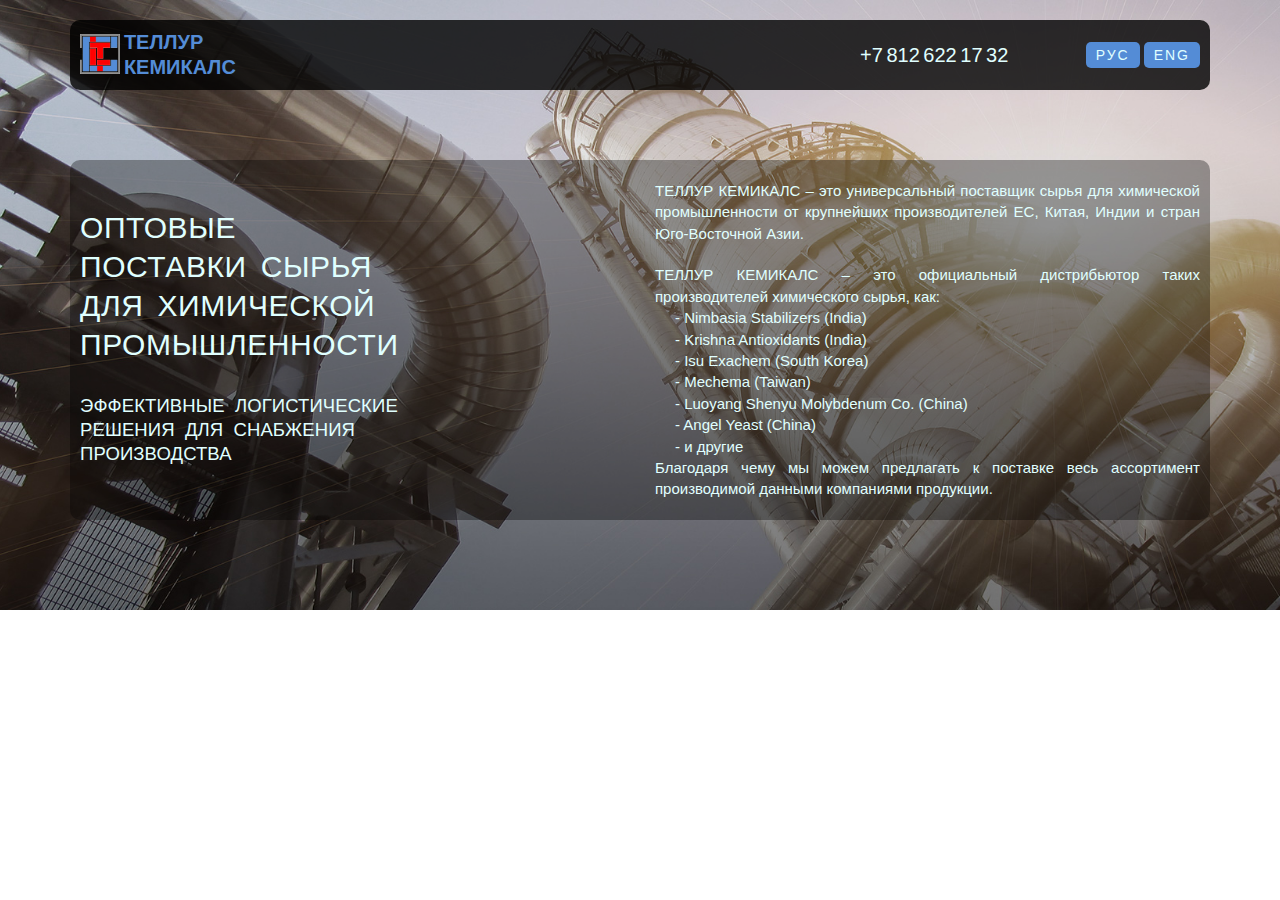
<file: aventel/index.html>
<!DOCTYPE html>
<html lang="ru">
<head>
  <meta charset="utf-8">
  <meta http-equiv="X-UA-Compatible" content="IE=edge">
  <meta name="viewport" content="width=device-width, initial-scale=1">
  <!-- The above 3 meta tags *must* come first in the head; any other head content must come *after* these tags -->
  <meta name="description" content="ТЕЛЛУР КЕМИКАЛС - официальный сайт">
  <meta name="author" content="Крупенников Денис">
  <link rel="icon" href="/favicon.ico">

  <title>ТЕЛЛУР КЕМИКАЛС - официальный сайт</title>
  <link href="css/bootstrap.css" rel="stylesheet">
  <link href="css/style.css" rel="stylesheet">
  <!-- HTML5 shim and Respond.js for IE8 support of HTML5 elements and media queries -->
  <!--[if lt IE 9]>
    <script src="https://oss.maxcdn.com/html5shiv/3.7.2/html5shiv.min.js"></script>
    <script src="https://oss.maxcdn.com/respond/1.4.2/respond.min.js"></script>
  <![endif]-->
</head>

<body>

  <main class="main">
    <div class="container">
      <div class="header">

        <div class="row">

          <div class="col-xs-6 col-sm-4 col-md-3 col-lg-3">
            <div class="header-logo">
              <img src="img/logo.png" alt="">
              <p><strnog>Теллур<br>Кемикалс</strnog></p>
            </div>
          </div>

          <div class="col-xs-6 col-sm-4 col-sm-offset-1 col-md-3 col-md-offset-4 col-lg-2 col-lg-offset-5">
            <div class="pnone">
              <a class="phone-link" href="#">+7 812 622 17 32</a>
            </div>
          </div>

          <div class="col-xs-12 col-sm-3 col-md-2 col-lg-2">
            <div class="wrap">
              <div class="wrap-block">
                <button class="button header-btn">рус</button>
                <button class="button header-btn">eng</button>
              </div>
            </div>
          </div>

        </div>
      </div>

    <div class="main-content">

        <div class="row">

          <div class="col-xs-12 col-sm-6 col-md-5 col-lg-4">
            <div class="main-title">
              <h1>Оптовые <br>поставки сырья <br>для химической <br>промышленности</h1>
              <p>Эффективные логистические <br>решения для снабжения <br>производства</p>
            </div>
          </div>

          <div class="col-xs-0 col-sm-6 col-md-7 col-lg-6 col-lg-offset-2">
            <div class="main-desc">
              <p class="main-desc-p">ТЕЛЛУР КЕМИКАЛС – это универсальный поставщик сырья для химической промышленности от крупнейших производителей ЕС, Китая, Индии и стран Юго-Восточной Азии.</p>
              <p class="main-desc-p">ТЕЛЛУР КЕМИКАЛС – это официальный дистрибьютор таких производителей химического сырья, как: <br>
              <p class="main-desc-s">- Nimbasia Stabilizers (India) <br>- Krishna Antioxidants (India) <br>- Isu Exachem (South Korea) <br>- Mechema (Taiwan) <br>- Luoyang Shenyu Molybdenum Co. (China) <br>- Angel Yeast (China) <br>- и другие</p>
              <p class="main-desc-p">Благодаря чему мы можем предлагать к поставке весь ассортимент производимой данными компаниями продукции.</p>
            </div>
          </div>

        </div>

      </div>
    </div>

  </main>



  <script src="https://ajax.googleapis.com/ajax/libs/jquery/1.11.3/jquery.min.js"></script>
</body>
</html>
</file>
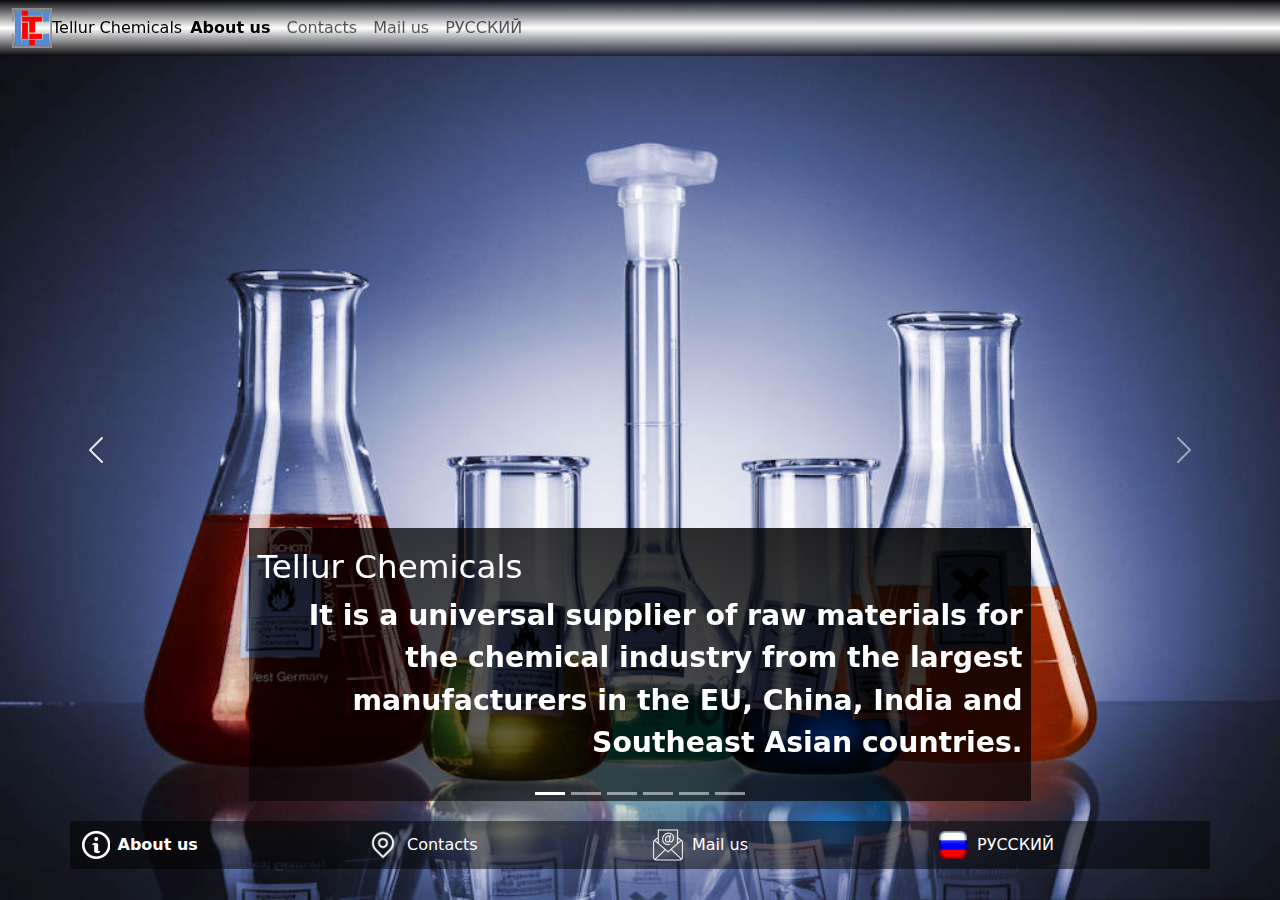
<file: TellurChemicals/en/index.html>
<!DOCTYPE html>
<html lang="en">

<head>
  <meta charset="UTF-8">
  <meta name="viewport" content="width=device-width, initial-scale=1.0">
  <link rel="shortcut icon" href="../icons/logo.ico" type="image/x-icon">
  <link rel="stylesheet" href="../bootstrap/css/bootstrap.min.css">
  <link rel="stylesheet" href="../css/nav.css">
  <link rel="stylesheet" href="../css/section.css">
  <link rel="stylesheet" href="../css/footer.css">
  <title>Tellur Chemicals</title>
</head>

<body>
  <header>

    <div class="nav-top">
      <nav class="navbar navbar-expand-lg">
        <div class="container-fluid">
          <div class="logo-text">
            <a class="navbar-brand" href="../en/index.html"><img src="../icons/logo.png" alt="">Tellur Chemicals</a>
          </div>
          <button class="navbar-toggler" type="button" data-bs-toggle="collapse" data-bs-target="#navbarNav"
            aria-controls="navbarNav" aria-expanded="false" aria-label="Переключатель навигации">
            <span class="navbar-toggler-icon"></span>
          </button>
          <div class="collapse navbar-collapse" id="navbarNav">
            <ul class="navbar-nav">
              <li class="nav-item">
                <a class="nav-link active" aria-current="page" href="../en/index.html">About us</a>
              </li>
              <li class="nav-item">
                <a class="nav-link" href="../en/contacts.html">Contacts</a>
              </li>
              <li class="nav-item">
                <a class="nav-link" href="../en/writeus.html">Mail us</a>
              </li>
              <li class="nav-item">
                <a class="nav-link" href="../ru/index.html">РУССКИЙ</a>
              </li>
            </ul>
          </div>
        </div>
      </nav>
    </div>

  </header>

  <section>

    <div class="container">
      <div class="row">
        <div class="col-12">
          <div id="carouselExampleCaptions" class="carousel slide w-100" data-bs-ride="carousel">
            <div class="carousel-indicators">
              <button type="button" data-bs-target="#carouselExampleCaptions" data-bs-slide-to="0" class="active"
                aria-current="true" aria-label="Slide 1"></button>
              <button type="button" data-bs-target="#carouselExampleCaptions" data-bs-slide-to="1"
                aria-label="Slide 2"></button>
              <button type="button" data-bs-target="#carouselExampleCaptions" data-bs-slide-to="2"
                aria-label="Slide 3"></button>
              <button type="button" data-bs-target="#carouselExampleCaptions" data-bs-slide-to="3"
                aria-label="Slide 4"></button>
              <button type="button" data-bs-target="#carouselExampleCaptions" data-bs-slide-to="4"
                aria-label="Slide 5"></button>
              <button type="button" data-bs-target="#carouselExampleCaptions" data-bs-slide-to="5"
                aria-label="Slide 6"></button>
            </div>
            <div class="carousel-inner">
              <div class="carousel-item active">
                <div class="carousel-caption d-md-block">
                  <h1>Tellur Chemicals</h1>
                  <p>It is a universal supplier of raw materials for the chemical industry from the largest manufacturers in the EU, China, India and Southeast Asian countries.</p>
                </div>
              </div>
              <div class="carousel-item">
                <div class="carousel-caption d-md-block">
                  <h1>Tellur Chemicals</h1>
                  <p>it is the official distributor of such manufacturers of chemical raw materials as: Nimbasia Stabilizers (India), Krishna Antioxidants (India), Isu Exachem (South Korea), Mechema (Taiwan), Luoyang Shenyu Molybdenum Co. (China), Angel Yeast (China), thanks to which we can offer for delivery the entire range of manufactured products product companies.</p>
                </div>
              </div>
              <div class="carousel-item">
                <div class="carousel-caption d-md-block">
                  <h1>Tellur Chemicals</h1>
                  <p>it is a young dynamically developing company that has established itself in the market as a reliable and stable supplier. We are constantly increasing sales volumes, expanding the range of products offered and the geography of deliveries.</p>
                </div>
              </div>
              <div class="carousel-item">
                <div class="carousel-caption d-md-block">
                  <h1>Tellur Chemicals</h1>
                  <p>this is a professional international team whose vast experience allows us to always be confident in the quality of the products we offer to our regular and potential customers.</p>
                </div>
              </div>
              <div class="carousel-item">
                <div class="carousel-caption d-md-block">
                  <h1>Tellur Chemicals</h1>
                  <p>this is a focus on long-term and mutually beneficial cooperation with all our partners, so we offer only the best prices and the most effective delivery solutions, and the availability of warehouses with a stock of the most popular products guarantees our customers the fastest delivery.</p>
                </div>
              </div>
            </div>
            <div class="carousel-item">
              <div class="carousel-caption d-md-block">
                <h1>Tellur Chemicals</h1>
                <br>
                <br>
                <p>We will be glad to see you among our partners!</p>
                <h2>+78126221732</h2>
              </div>
            </div>
          </div>
        </div>
      </div>
    </div>
    <button class="carousel-control-prev" type="button" data-bs-target="#carouselExampleCaptions" data-bs-slide="prev">
      <span class="carousel-control-prev-icon" aria-hidden="true"></span>
      <span class="visually-hidden">Предыдущий</span>
    </button>
    <button class="carousel-control-next" type="button" data-bs-target="#carouselExampleCaptions" data-bs-slide="next">
      <span class="carousel-control-next-icon" aria-hidden="true"></span>
      <span class="visually-hidden">Следующий</span>
    </button>
    </div>

  </section>

  <footer>
    <div class="container">
      <div class="row footer align-items-center">

        <div class="elem col-lg-3 col-md-6 col-sm-12">

          <span class="footer-active"><a href="../en/index.html"><img src="../icons/info.png" alt="">About us</a></span>
        </div>

        <div class="elem col-lg-3 col-md-6 col-sm-12">
          <span><a href="../en/contacts.html"><img src="../icons/contacts.png"
                alt="">Contacts</a></span>
        </div>

        <div class="elem col-lg-3 col-md-6 col-sm-12">
          <span><a href="../en/writeus.html"><img src="../icons/mail.png" alt="">Mail us</a></span>
        </div>

        <div class="elem col-lg-3 col-md-6 col-sm-12">
          <span><a href="../ru/index.html"><img src="../icons/russian.png" alt="">РУССКИЙ</a></span>
        </div>
      </div>
    </div>
  </footer>

  <script src="../bootstrap/js/bootstrap.bundle.min.js"></script>
</body>

</html>
</file>
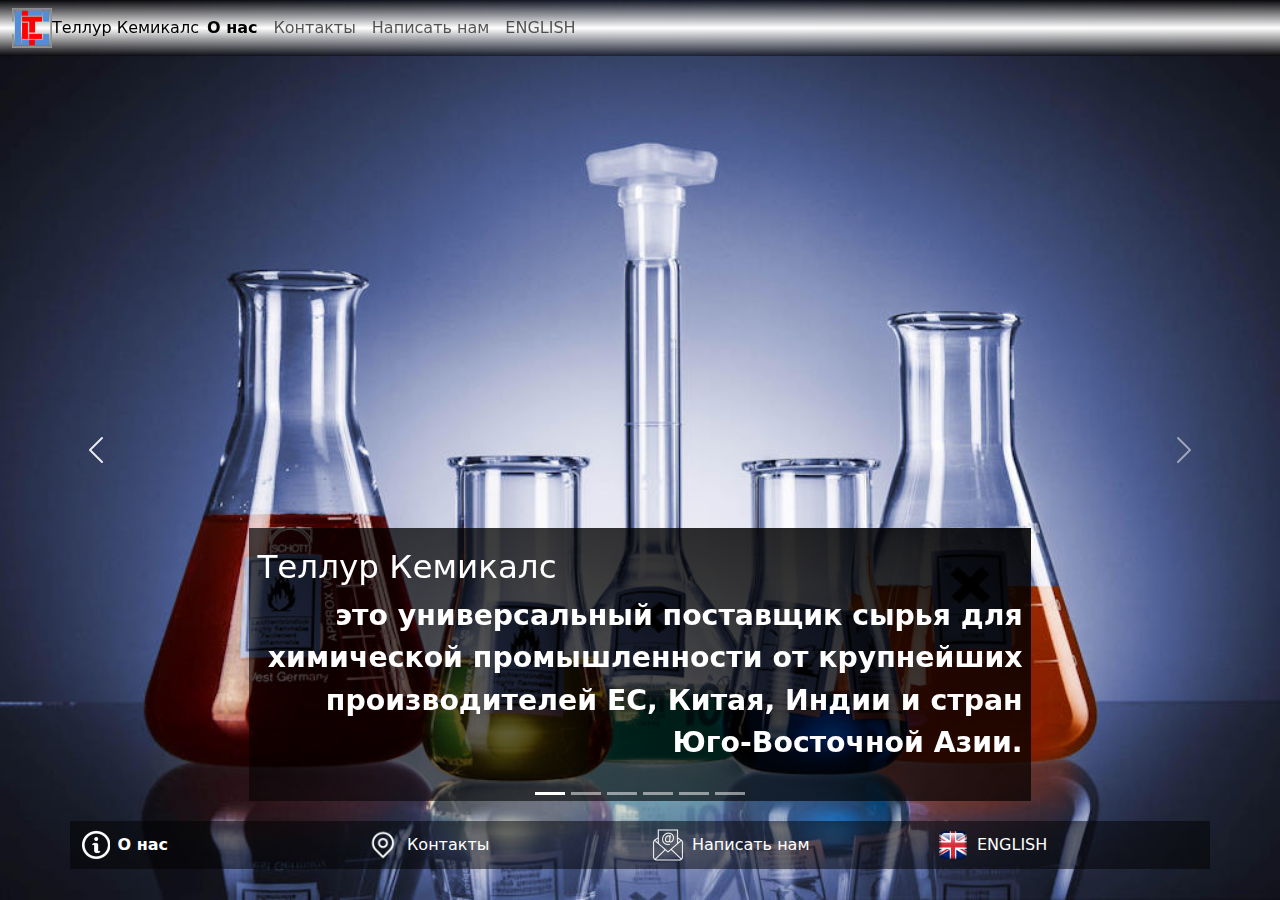
<file: TellurChemicals/ru/index.html>
<!DOCTYPE html>
<html lang="en">

<head>
  <meta charset="UTF-8">
  <meta name="viewport" content="width=device-width, initial-scale=1.0">
  <link rel="shortcut icon" href="../icons/logo.ico" type="image/x-icon">
  <link rel="stylesheet" href="../bootstrap/css/bootstrap.min.css">
  <link rel="stylesheet" href="../css/nav.css">
  <link rel="stylesheet" href="../css/section.css">
  <link rel="stylesheet" href="../css/footer.css">
  <title>Теллур Кемикалс</title>
</head>

<body>
  <header>

    <div class="nav-top">
      <nav class="navbar navbar-expand-lg">
        <div class="container-fluid">
          <div class="logo">
            
            <div class="logo-text">
              <a class="navbar-brand" href="../ru/index.html"><img src="../icons/logo.png" alt="">Теллур Кемикалс</a>
            </div>
          </div>
          <button class="navbar-toggler" type="button" data-bs-toggle="collapse" data-bs-target="#navbarNav"
            aria-controls="navbarNav" aria-expanded="false" aria-label="Переключатель навигации">
            <span class="navbar-toggler-icon"></span>
          </button>
          <div class="collapse navbar-collapse" id="navbarNav">
            <ul class="navbar-nav">
              <li class="nav-item">
                <a class="nav-link active" aria-current="page" href="../ru/index.html">О нас</a>
              </li>
              <li class="nav-item">
                <a class="nav-link" href="../ru/contacts.html">Контакты</a>
              </li>
              <li class="nav-item">
                <a class="nav-link" href="../ru/writeus.html">Написать нам</a>
              </li>
              <li class="nav-item">
                <a class="nav-link" href="../en/index.html">ENGLISH</a>
              </li>
            </ul>
          </div>
        </div>
      </nav>
    </div>

  </header>

  <section>

    <div class="container">
      <div class="row">
        <div class="col-12">
          <div id="carouselExampleCaptions" class="carousel slide w-100" data-bs-ride="carousel">
            <div class="carousel-indicators">
              <button type="button" data-bs-target="#carouselExampleCaptions" data-bs-slide-to="0" class="active"
                aria-current="true" aria-label="Slide 1"></button>
              <button type="button" data-bs-target="#carouselExampleCaptions" data-bs-slide-to="1"
                aria-label="Slide 2"></button>
              <button type="button" data-bs-target="#carouselExampleCaptions" data-bs-slide-to="2"
                aria-label="Slide 3"></button>
              <button type="button" data-bs-target="#carouselExampleCaptions" data-bs-slide-to="3"
                aria-label="Slide 4"></button>
              <button type="button" data-bs-target="#carouselExampleCaptions" data-bs-slide-to="4"
                aria-label="Slide 5"></button>
              <button type="button" data-bs-target="#carouselExampleCaptions" data-bs-slide-to="5"
                aria-label="Slide 6"></button>
            </div>
            <div class="carousel-inner">
              <div class="carousel-item active">
                <div class="carousel-caption d-md-block">
                  <h1>Теллур Кемикалс</h1>
                  <p>это универсальный поставщик сырья для химической промышленности от крупнейших производителей ЕС, Китая,
                    Индии и стран Юго-Восточной Азии.</p>
                </div>
              </div>
              <div class="carousel-item">
                <div class="carousel-caption d-md-block">
                  <h1>Теллур Кемикалс</h1>
                  <p>это официальный дистрибьютор таких производителей химического сырья, как: Nimbasia Stabilizers (India),
                    Krishna Antioxidants (India), Isu Exachem (South Korea), Mechema (Taiwan), Luoyang Shenyu Molybdenum Co.
                    (China), Angel Yeast (China), благодаря чему мы можем предлагать к поставке весь ассортимент производимой
                    данными компаниями продукции.</p>
                </div>
              </div>
              <div class="carousel-item">
                <div class="carousel-caption d-md-block">
                  <h1>Теллур Кемикалс</h1>
                  <p>это молодая динамично развивающаяся компания, зарекомендовавшая себя на рынке как надежного и стабильного
                    поставщика. Мы постоянно увеличиваем объемы продаж, расширяем ассортимент предлагаемой продукции и
                    географию поставок.</p>
                </div>
              </div>
              <div class="carousel-item">
                <div class="carousel-caption d-md-block">
                  <h1>Теллур Кемикалс</h1>
                  <p>это профессиональная международная команда, чей колоссальный опыт позволяет нам всегда быть уверенными в
                    качестве продукции, которую мы предлагаем нашим постоянным и потенциальным клиентам.</p>
                </div>
              </div>
              <div class="carousel-item">
                <div class="carousel-caption d-md-block">
                  <h1>Теллур Кемикалс</h1>
                  <p>это нацеленность на долгосрочное и взаимовыгодное сотрудничество со всеми нашими партнерами, поэтому мы
                    предлагаем только лучшие цены и самые эффективные решения по доставке, а наличие складов с запасом
                    наиболее востребованной продукции гарантирует нашим клиентам максимально быструю доставку.</p>
                </div>
              </div>
            </div>
            <div class="carousel-item">
              <div class="carousel-caption d-md-block">
                <h1>Теллур Кемикалс</h1>
                <br>
                <br>
                <p>Мы будем рады видеть Вас среди наших партнеров!</p>
                <h2>+78126221732</h2>
              </div>
            </div>
          </div>
        </div>
      </div>
    </div>
    <button class="carousel-control-prev" type="button" data-bs-target="#carouselExampleCaptions" data-bs-slide="prev">
      <span class="carousel-control-prev-icon" aria-hidden="true"></span>
      <span class="visually-hidden">Предыдущий</span>
    </button>
    <button class="carousel-control-next" type="button" data-bs-target="#carouselExampleCaptions" data-bs-slide="next">
      <span class="carousel-control-next-icon" aria-hidden="true"></span>
      <span class="visually-hidden">Следующий</span>
    </button>
    </div>

  </section>

  <footer>
    <div class="container">
      <div class="row footer align-items-center">

        <div class="elem col-lg-3 col-md-6 col-sm-12">

          <span class="footer-active"><a href="../ru/index.html"><img src="../icons/info.png" alt="">О нас</a></span>
        </div>

        <div class="elem col-lg-3 col-md-6 col-sm-12">
          <span><a href="../ru/contacts.html"><img src="../icons/contacts.png" alt="">Контакты</a></span>
        </div>

        <div class="elem col-lg-3 col-md-6 col-sm-12">
          <span><a href="../ru/writeus.html"><img src="../icons/mail.png" alt="">Написать нам</a></span>
        </div>

        <div class="elem col-lg-3 col-md-6 col-sm-12">
          <span><a href="../en/index.html"><img src="../icons/english.png" alt="">ENGLISH</a></span>
        </div>
      </div>
    </div>
  </footer>

  <script src="../bootstrap/js/bootstrap.bundle.min.js"></script>
</body>

</html>
</file>
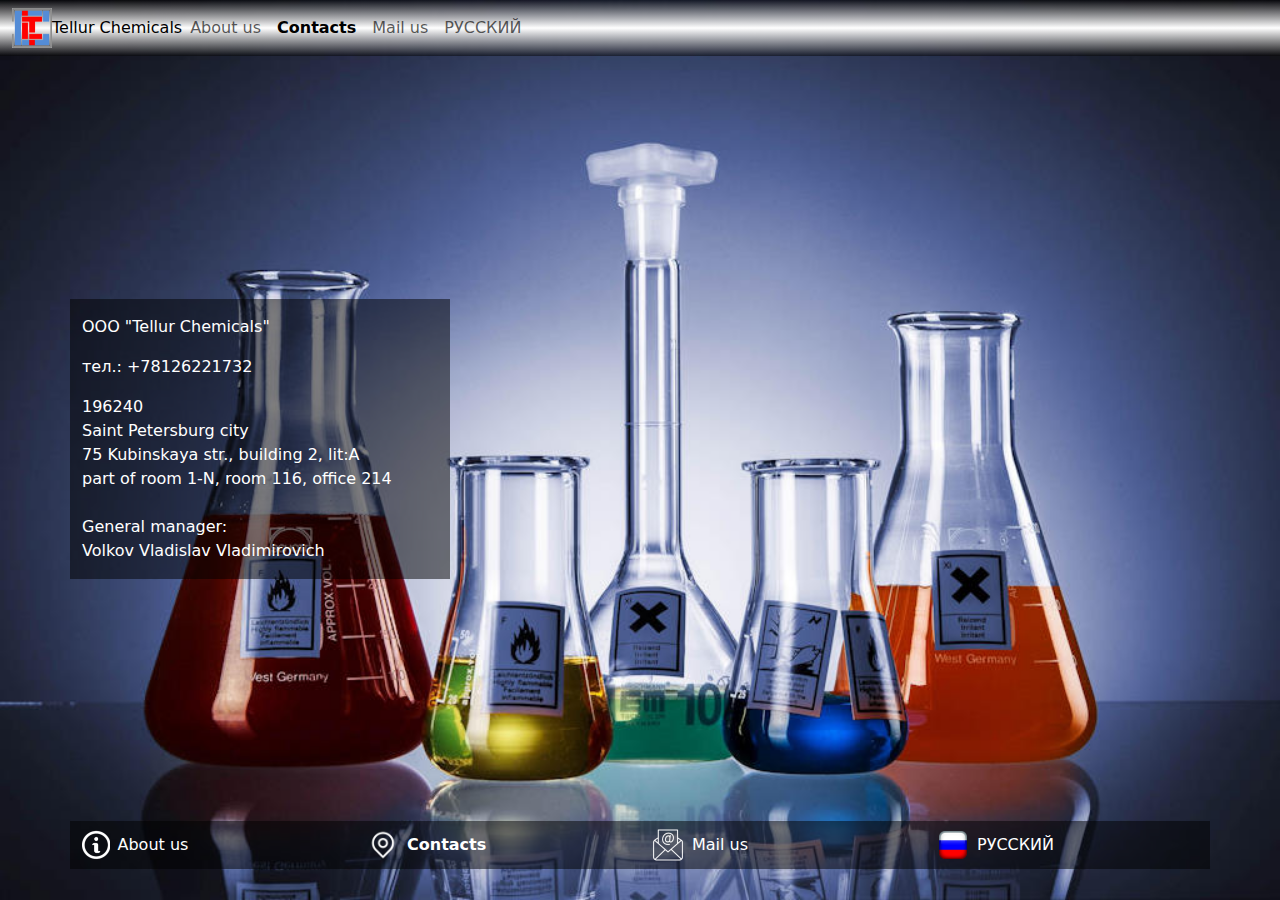
<file: TellurChemicals/en/contacts.html>
<!DOCTYPE html>
<html lang="en">

<head>
  <meta charset="UTF-8">
  <meta name="viewport" content="width=device-width, initial-scale=1.0">
  <link rel="shortcut icon" href="../icons/logo.ico" type="image/x-icon">
  <link rel="stylesheet" href="../bootstrap/css/bootstrap.min.css">
  <link rel="stylesheet" href="../css/nav.css">
  <link rel="stylesheet" href="../css/contacts.css">
  <link rel="stylesheet" href="../css/footer.css">
  <title>Tellur Chemicals</title>
</head>

<body>

  <header>

    <div class="nav-top">
      <nav class="navbar navbar-expand-lg">
        <div class="container-fluid">
          <div class="logo-text">
            <a class="navbar-brand" href="../en/index.html"><img src="../icons/logo.png" alt="">Tellur Chemicals</a>
          </div>
          <button class="navbar-toggler" type="button" data-bs-toggle="collapse" data-bs-target="#navbarNav"
            aria-controls="navbarNav" aria-expanded="false" aria-label="Переключатель навигации">
            <span class="navbar-toggler-icon"></span>
          </button>
          <div class="collapse navbar-collapse" id="navbarNav">
            <ul class="navbar-nav">
              <li class="nav-item">
                <a class="nav-link" aria-current="page" href="../en/index.html">About us</a>
              </li>
              <li class="nav-item">
                <a class="nav-link active" href="../en/contacts.html">Contacts</a>
              </li>
              <li class="nav-item">
                <a class="nav-link" href="../en/writeus.html">Mail us</a>
              </li>
              <li class="nav-item">
                <a class="nav-link" href="../ru/index.html">РУССКИЙ</a>
              </li>
            </ul>
          </div>
        </div>
      </nav>
    </div>

  </header>

  <section>
    <div class="container">
      <div class="row align-items-center section">
        <div class="col01 col02 col-lg-4 col-md-12">
          <p>ООО "Tellur Chemicals"</p>
          <p>тел.: +78126221732</p>
          <span>196240</span>
          <br>
          <span>Saint Petersburg city</span>
          <br>
          <span>75 Kubinskaya str., building 2, lit:A</span>
          <br>
          <span>part of room 1-N, room 116, office 214</span>
          <br>
          <br>
          <span>General manager:</span>
          <br>
          <span>Volkov Vladislav Vladimirovich</span>
        </div>
        <div class="col-lg-1 col-md-12"></div>

        <div class="map1 col-lg-7 col-md-12">
          <script type="text/javascript" charset="utf-8" async
            src="https://api-maps.yandex.ru/services/constructor/1.0/js/?um=constructor%3A893abf990d405ecae1a9ab313d02566926520fb5380a86af8a4ee7acdeee8825&amp;width=100%&amp;height=418&amp;lang=en_EN&amp;scroll=true"></script>
        </div>

      </div>
    </div>
  </section>

  <footer>
    <div class="container">
      <div class="row footer align-items-center">

        <div class="elem col-lg-3 col-md-6 col-sm-12">

          <span><a href="../en/index.html"><img src="../icons/info.png" alt="">About us</a></span>
        </div>

        <div class="elem col-lg-3 col-md-6 col-sm-12">
          <span class="footer-active"><a href="../en/contacts.html"><img src="../icons/contacts.png"
                alt="">Contacts</a></span>
        </div>

        <div class="elem col-lg-3 col-md-6 col-sm-12">
          <span><a href="../en/writeus.html"><img src="../icons/mail.png" alt="">Mail us</a></span>
        </div>

        <div class="elem col-lg-3 col-md-6 col-sm-12">
          <span><a href="../ru/index.html"><img src="../icons/russian.png" alt="">РУССКИЙ</a></span>
        </div>
      </div>
    </div>
  </footer>

  <script src="../bootstrap/js/bootstrap.bundle.min.js"></script>
</body>

</html>
</file>
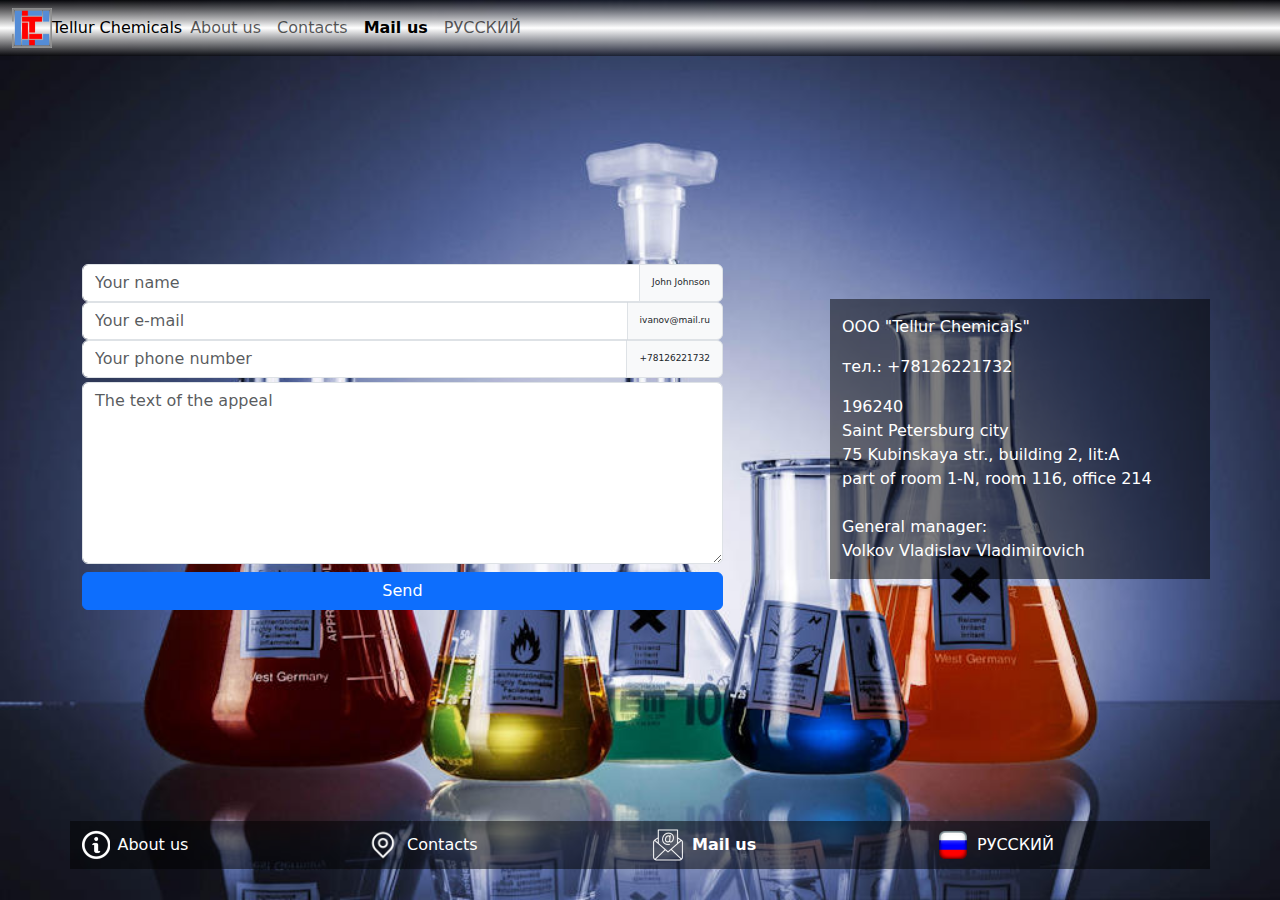
<file: TellurChemicals/en/writeus.html>
<!DOCTYPE html>
<html lang="en">

<head>
  <meta charset="UTF-8">
  <meta name="viewport" content="width=device-width, initial-scale=1.0">
  <link rel="shortcut icon" href="../icons/logo.ico" type="image/x-icon">
  <link rel="stylesheet" href="../bootstrap/css/bootstrap.min.css">
  <link rel="stylesheet" href="../css/nav.css">
  <link rel="stylesheet" href="../css/contacts.css">
  <link rel="stylesheet" href="../css/footer.css">
  <title>Теллур Кемикалс</title>
</head>

<body>
  <header>

    <div class="nav-top">
      <nav class="navbar navbar-expand-lg">
        <div class="container-fluid">
          <div class="logo-text">
            <a class="navbar-brand" href="../en/index.html"><img src="../icons/logo.png" alt="">Tellur Chemicals</a>
          </div>
          <button class="navbar-toggler" type="button" data-bs-toggle="collapse" data-bs-target="#navbarNav"
            aria-controls="navbarNav" aria-expanded="false" aria-label="Переключатель навигации">
            <span class="navbar-toggler-icon"></span>
          </button>
          <div class="collapse navbar-collapse" id="navbarNav">
            <ul class="navbar-nav">
              <li class="nav-item">
                <a class="nav-link" aria-current="page" href="../en/index.html">About us</a>
              </li>
              <li class="nav-item">
                <a class="nav-link" href="../en/contacts.html">Contacts</a>
              </li>
              <li class="nav-item">
                <a class="nav-link active" href="../en/writeus.html">Mail us</a>
              </li>
              <li class="nav-item">
                <a class="nav-link" href="../ru/index.html">РУССКИЙ</a>
              </li>
            </ul>
          </div>
        </div>
      </nav>
    </div>

  </header>

  <section>
    <div class="container">
      <div class="row align-items-center section">

        <div class="col02 col-lg-7 col-md-12">

          <form action="../en/mail.php" method="post">
            <div class="input-group mb-0">
              <input type="text" class="form-control" placeholder="Your name" aria-label="Ваше имя"
                aria-describedby="basic-addon1" name="name">
              <span class="input-group-text" id="basic-addon1">John Johnson</span>
            </div>
            <div class="input-group mb-0">
              <input type="text" class="form-control" placeholder="Your e-mail" aria-label="Ваш e-mail"
                aria-describedby="basic-addon2" name="email">
              <span class="input-group-text" id="basic-addon2">ivanov@mail.ru</span>
            </div>
            <div class="input-group mb-1">
              <input type="text" class="form-control" placeholder="Your phone number" aria-label="Ваш номер телефона"
                aria-describedby="basic-addon3" name="phone">
              <span class="input-group-text" id="basic-addon3">+78126221732</span>
            </div>
            <div class="input-group mb-2">
              <textarea class="form-control" placeholder="The text of the appeal" aria-label="Текст обращения"
                aria-describedby="basic-addon4" rows="7" name="text"></textarea>
            </div>
            <div class="input-group mb-1">
              <button type="submit" class="btn btn-primary w-100">Send</button>
            </div>
          </form>
        </div>
        <div class="col-lg-1 col-md-12"></div>
        <div class="col01 col02 col-lg-4 col-md-12">
          <p>ООО "Tellur Chemicals"</p>
          <p>тел.: +78126221732</p>
          <span>196240</span>
          <br>
          <span>Saint Petersburg city</span>
          <br>
          <span>75 Kubinskaya str., building 2, lit:A</span>
          <br>
          <span>part of room 1-N, room 116, office 214</span>
          <br>
          <br>
          <span>General manager:</span>
          <br>
          <span>Volkov Vladislav Vladimirovich</span>
        </div>

      </div>
    </div>
  </section>

  <footer>
    <div class="container">
      <div class="row footer align-items-center">

        <div class="elem col-lg-3 col-md-6 col-sm-12">

          <span><a href="../en/index.html"><img src="../icons/info.png" alt="">About us</a></span>
        </div>

        <div class="elem col-lg-3 col-md-6 col-sm-12">
          <span><a href="../en/contacts.html"><img src="../icons/contacts.png"
                alt="">Contacts</a></span>
        </div>

        <div class="elem col-lg-3 col-md-6 col-sm-12">
          <span class="footer-active"><a href="../en/writeus.html"><img src="../icons/mail.png" alt="">Mail us</a></span>
        </div>

        <div class="elem col-lg-3 col-md-6 col-sm-12">
          <span><a href="../ru/index.html"><img src="../icons/russian.png" alt="">РУССКИЙ</a></span>
        </div>
      </div>
    </div>
  </footer>

  <script src="../bootstrap/js/bootstrap.bundle.min.js"></script>
</body>

</html>
</file>
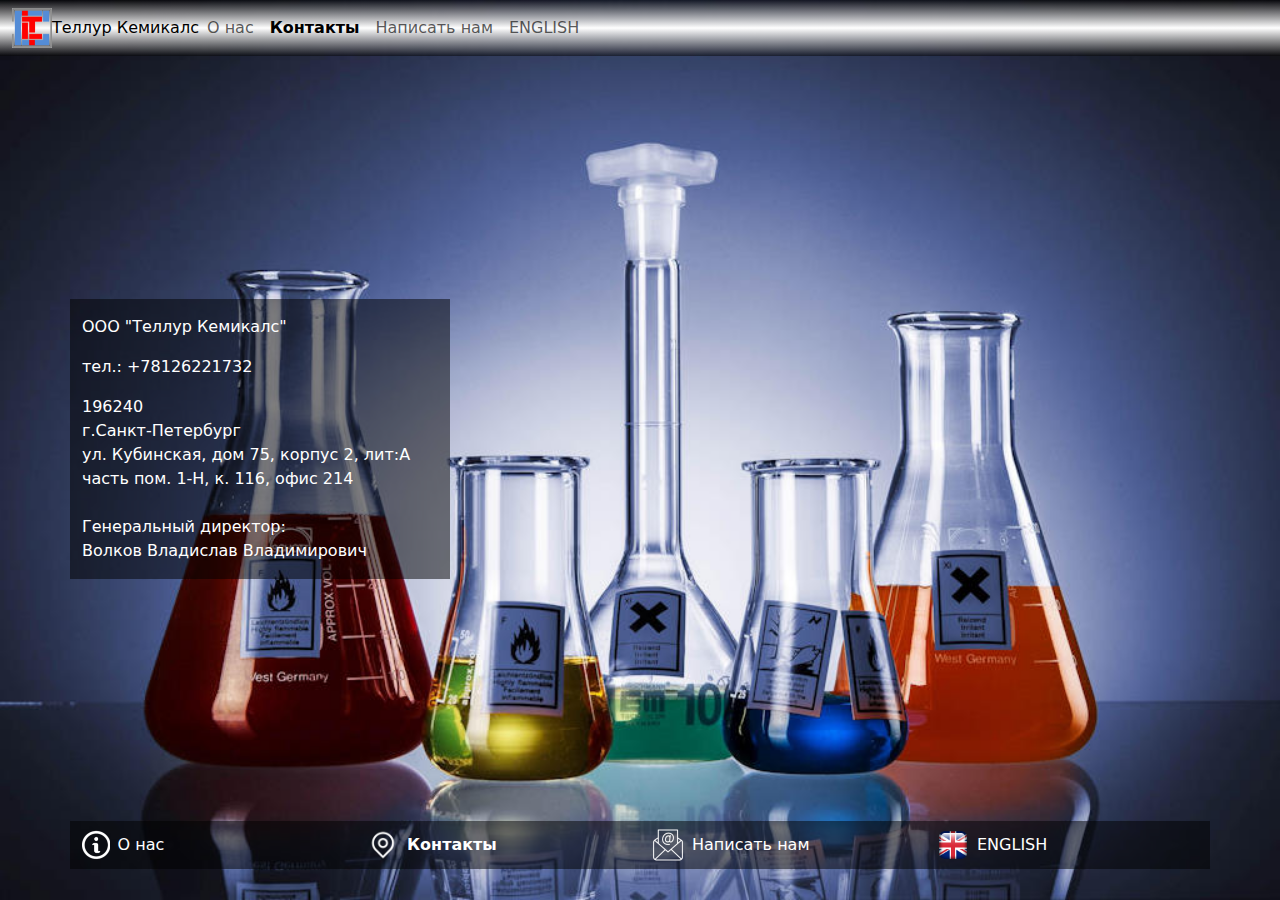
<file: TellurChemicals/ru/contacts.html>
<!DOCTYPE html>
<html lang="ru">

<head>
  <meta charset="UTF-8">
  <meta name="viewport" content="width=device-width, initial-scale=1.0">
  <link rel="shortcut icon" href="../icons/logo.ico" type="image/x-icon">
  <link rel="stylesheet" href="../bootstrap/css/bootstrap.min.css">
  <link rel="stylesheet" href="../css/nav.css">
  <link rel="stylesheet" href="../css/contacts.css">
  <link rel="stylesheet" href="../css/footer.css">
  <title>Tellur Chemicals</title>
</head>

<body>

  <header>

    <div class="nav-top">
      <nav class="navbar navbar-expand-lg">
        <div class="container-fluid">
          <div class="logo-text">
            <a class="navbar-brand" href="../ru/index.html"><img src="../icons/logo.png" alt="">Теллур Кемикалс</a>
          </div>
          <button class="navbar-toggler" type="button" data-bs-toggle="collapse" data-bs-target="#navbarNav"
            aria-controls="navbarNav" aria-expanded="false" aria-label="Переключатель навигации">
            <span class="navbar-toggler-icon"></span>
          </button>
          <div class="collapse navbar-collapse" id="navbarNav">
            <ul class="navbar-nav">
              <li class="nav-item">
                <a class="nav-link" aria-current="page" href="../ru/index.html">О нас</a>
              </li>
              <li class="nav-item">
                <a class="nav-link active" href="../ru/contacts.html">Контакты</a>
              </li>
              <li class="nav-item">
                <a class="nav-link" href="../ru/writeus.html">Написать нам</a>
              </li>
              <li class="nav-item">
                <a class="nav-link" href="../en/index.html">ENGLISH</a>
              </li>
            </ul>
          </div>
        </div>
      </nav>
    </div>

  </header>

  <section>
    <div class="container">
      <div class="row align-items-center section">
        <div class="col01 col02 col-lg-4 col-md-12">
          <p>ООО "Теллур Кемикалс"</p>
          <p>тел.: +78126221732</p>
          <span>196240</span>
          <br>
          <span>г.Санкт-Петербург</span>
          <br>
          <span>ул. Кубинская, дом 75, корпус 2, лит:А</span>
          <br>
          <span>часть пом. 1-Н, к. 116, офис 214</span>
          <br>
          <br>
          <span>Генеральный директор:</span>
          <br>
          <span>Волков Владислав Владимирович</span>
        </div>
        <div class="col-lg-1 col-md-12"></div>

        <div class="map1 col-lg-7 col-md-12">
          <script type="text/javascript" charset="utf-8" async
            src="https://api-maps.yandex.ru/services/constructor/1.0/js/?um=constructor%3A893abf990d405ecae1a9ab313d02566926520fb5380a86af8a4ee7acdeee8825&amp;width=100%&amp;height=418&amp;lang=ru_RU&amp;scroll=true"></script>
        </div>

      </div>
    </div>
  </section>

  <footer>
    <div class="container">
      <div class="row footer align-items-center">

        <div class="elem col-lg-3 col-md-6 col-sm-12">

          <span><a href="../ru/index.html"><img src="../icons/info.png" alt="">О нас</a></span>
        </div>

        <div class="elem col-lg-3 col-md-6 col-sm-12">
          <span class="footer-active"><a href="../ru/contacts.html"><img src="../icons/contacts.png"
                alt="">Контакты</a></span>
        </div>

        <div class="elem col-lg-3 col-md-6 col-sm-12">
          <span><a href="../ru/writeus.html"><img src="../icons/mail.png" alt="">Написать нам</a></span>
        </div>

        <div class="elem col-lg-3 col-md-6 col-sm-12">
          <span><a href="../en/index.html"><img src="../icons/english.png" alt="">ENGLISH</a></span>
        </div>
      </div>
    </div>
  </footer>

  <script src="../bootstrap/js/bootstrap.bundle.min.js"></script>
</body>

</html>
</file>
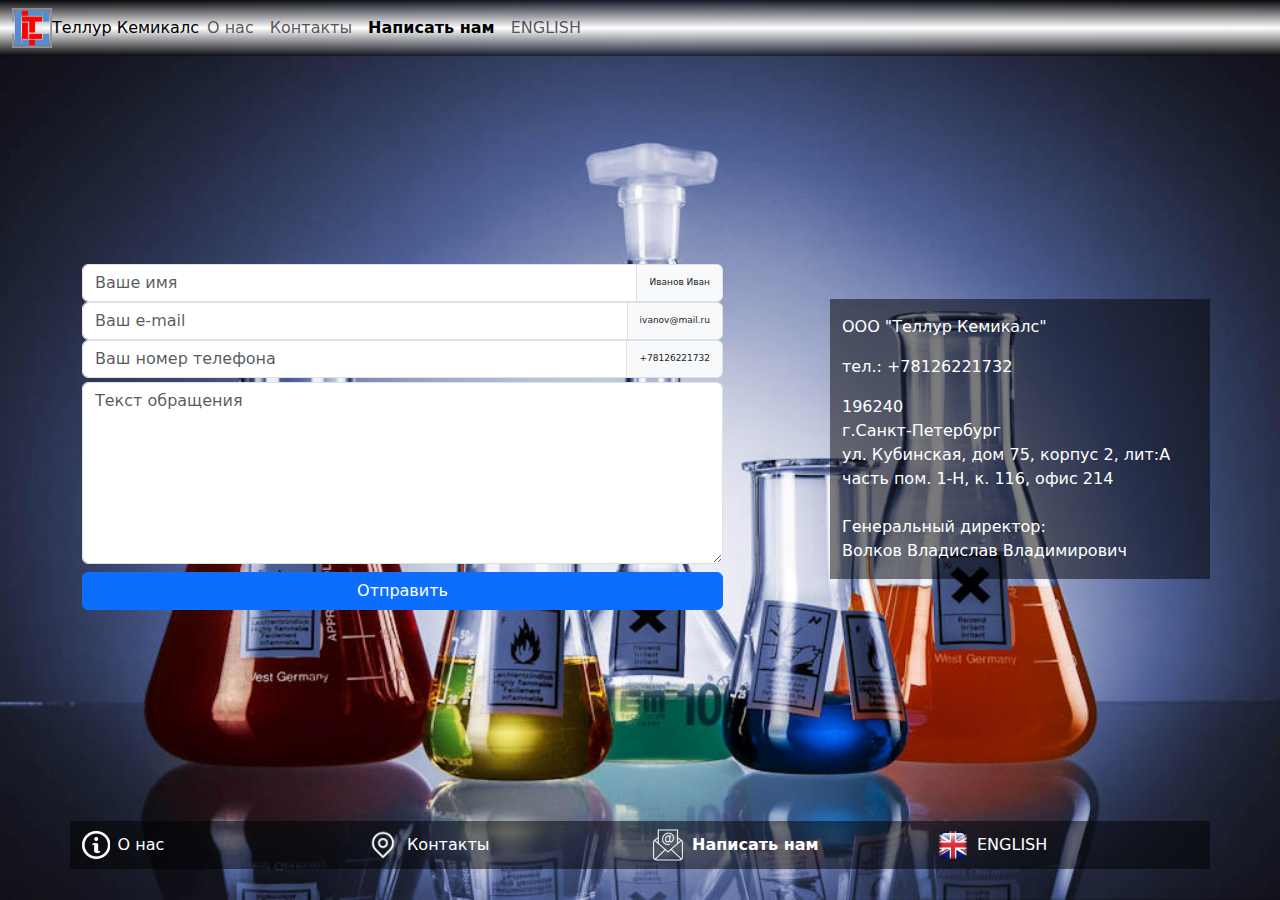
<file: TellurChemicals/ru/writeus.html>
<!DOCTYPE html>
<html lang="en">

<head>
  <meta charset="UTF-8">
  <meta name="viewport" content="width=device-width, initial-scale=1.0">
  <link rel="shortcut icon" href="../icons/logo.ico" type="image/x-icon">
  <link rel="stylesheet" href="../bootstrap/css/bootstrap.min.css">
  <link rel="stylesheet" href="../css/nav.css">
  <link rel="stylesheet" href="../css/contacts.css">
  <link rel="stylesheet" href="../css/footer.css">
  <title>Теллур Кемикалс</title>
</head>

<body>
  <header>

    <div class="nav-top">
      <nav class="navbar navbar-expand-lg">
        <div class="container-fluid">

          <div class="logo-text">
            <a class="navbar-brand" href="../ru/index.html"><img src="../icons/logo.png" alt="">Теллур Кемикалс</a>
          </div>
          <button class="navbar-toggler" type="button" data-bs-toggle="collapse" data-bs-target="#navbarNav"
            aria-controls="navbarNav" aria-expanded="false" aria-label="Переключатель навигации">
            <span class="navbar-toggler-icon"></span>
          </button>
          <div class="collapse navbar-collapse" id="navbarNav">
            <ul class="navbar-nav">
              <li class="nav-item">
                <a class="nav-link" aria-current="page" href="../ru/index.html">О нас</a>
              </li>
              <li class="nav-item">
                <a class="nav-link" href="../ru/contacts.html">Контакты</a>
              </li>
              <li class="nav-item">
                <a class="nav-link active" href="../ru/writeus.html">Написать нам</a>
              </li>
              <li class="nav-item">
                <a class="nav-link" href="../en/index.html">ENGLISH</a>
              </li>
            </ul>
          </div>
        </div>
      </nav>
    </div>

  </header>

  <section>
    <div class="container">
      <div class="row align-items-center section">

        <div class="col02 col-lg-7 col-md-12">

          <form action="../ru/mail.php" method="post">
            <div class="input-group mb-0">
              <input type="text" class="form-control" placeholder="Ваше имя" aria-label="Ваше имя"
                aria-describedby="basic-addon1" name="name">
              <span class="input-group-text" id="basic-addon1">Иванов Иван</span>
            </div>
            <div class="input-group mb-0">
              <input type="text" class="form-control" placeholder="Ваш e-mail" aria-label="Ваш e-mail"
                aria-describedby="basic-addon2" name="email">
              <span class="input-group-text" id="basic-addon2">ivanov@mail.ru</span>
            </div>
            <div class="input-group mb-1">
              <input type="text" class="form-control" placeholder="Ваш номер телефона" aria-label="Ваш номер телефона"
                aria-describedby="basic-addon3" name="phone">
              <span class="input-group-text" id="basic-addon3">+78126221732</span>
            </div>
            <div class="input-group mb-2">
              <textarea class="form-control" placeholder="Текст обращения" aria-label="Текст обращения"
                aria-describedby="basic-addon4" rows="7" name="text"></textarea>
            </div>
            <div class="input-group mb-1">
              <button type="submit" class="btn btn-primary w-100">Отправить</button>
            </div>
          </form>
        </div>
        <div class="col-lg-1 col-md-12"></div>
        <div class="col01 col02 col-lg-4 col-md-12">
          <p>ООО "Теллур Кемикалс"</p>
          <p>тел.: +78126221732</p>
          <span>196240</span>
          <br>
          <span>г.Санкт-Петербург</span>
          <br>
          <span>ул. Кубинская, дом 75, корпус 2, лит:А</span>
          <br>
          <span>часть пом. 1-Н, к. 116, офис 214</span>
          <br>
          <br>
          <span>Генеральный директор:</span>
          <br>
          <span>Волков Владислав Владимирович</span>
        </div>

      </div>
    </div>
  </section>

  <footer>
    <div class="container">
      <div class="row footer align-items-center">

        <div class="elem col-lg-3 col-md-6 col-sm-12">

          <span><a href="../ru/index.html"><img src="../icons/info.png" alt="">О нас</a></span>
        </div>

        <div class="elem col-lg-3 col-md-6 col-sm-12">
          <span><a href="../ru/contacts.html"><img src="../icons/contacts.png" alt="">Контакты</a></span>
        </div>

        <div class="elem col-lg-3 col-md-6 col-sm-12">
          <span class="footer-active"><a href="../ru/writeus.html"><img src="../icons/mail.png" alt="">Написать
              нам</a></span>
        </div>

        <div class="elem col-lg-3 col-md-6 col-sm-12">
          <span><a href="../en/index.html"><img src="../icons/english.png" alt="">ENGLISH</a></span>
        </div>
      </div>
    </div>
  </footer>

  <script src="../bootstrap/js/bootstrap.bundle.min.js"></script>
</body>

</html>
</file>
<file: aventel/css/style.css>
* {
  text-align: center;
}
html {
  font-size: 10px;
}
.button {
  background-color: #548cd6;
  color: #e0ffff;
  padding: 0.3rem 1rem;
  border-radius: 0.5rem;
  text-transform: uppercase;
  border: none;
  font-weight: 500;
  letter-spacing: 2px;
  display: inline-block;
  text-align: right;
}
section {
  padding: 10rem 0;
}
.main {
  padding: 2rem 0;
  background: #000000 url(../img/bg-slider.jpg) center center no-repeat;
  background-size: cover;
}
.main-content {
  margin: 7rem 0rem;
  background: #0005;
  border-radius: 1rem;
  padding: 0 1rem;
}
.main-title {
  display: inline-block;
  text-align: left;
  width: 100%;
}
.main-title h1,
.main-title p {
  display: inline-block;
  text-align: left;
  font-weight: 500;
  text-transform: uppercase;
  word-spacing: 0.5rem;
  width: 100%;
  line-height: 1.3;
  color: #e0ffff;
}
.main-title h1 {
  margin-bottom: 3rem;
  padding-top: 2.8rem;
  font-size: 3rem;
  letter-spacing: 0.06rem;
}
.main-title p {
  margin-bottom: 5.4rem;
  font-size: 1.85rem;
  letter-spacing: 0.01rem;
}
.main-desc {
  display: inline-block;
  text-align: justify;
  width: 100%;
  font-size: 1.5rem;
  font-weight: 500;
  color: #e0ffff;
}
.main-desc-p {
  text-align: justify;
  margin: 2rem 0rem;
}
.main-desc-s {
  text-align: left;
  margin: -2rem 0 -2rem 2rem;
  font-weight: 400;
}
.wrap {
  display: table;
  width: 100%;
  height: 5rem;
}
.wrap-block {
  display: table-cell;
  vertical-align: middle;
  text-align: right;
}
.header {
  height: 7rem;
  background-color: #000c;
  border-radius: 1rem;
  padding: 1rem;
}
.header-logo {
  width: 200%;
  text-align: left;
}
.header-logo img {
  height: 4rem;
  display: inline-block;
  margin-top: -3.2rem;
}
.header-logo p {
  display: inline-block;
  text-align: left;
  height: 5rem;
  line-height: 2.5rem;
  color: #548cd6;
  font-size: 2rem;
  font-weight: 600;
  letter-spacing: 0rem;
  text-transform: uppercase;
}
.pnone {
  width: 200%;
  margin-left: -100%;
  font-weight: 500;
  font-size: 2rem;
  height: 5rem;
  line-height: 5rem;
  display: inline-block;
  text-align: right;
  word-spacing: -2px;
  letter-spacing: 0px;
}
.pnone a {
  color: #e0ffff;
}
</file>
<file: TellurChemicals/css/nav.css>
body {
  background-image: url(../images/img5.jpg);
  background-position: center;
  background-size: cover;
  min-height: 100vh;
  color: white;
}



.logo {
  display: inline-flex;
}

.nav-top {
  background: linear-gradient(to bottom, rgba(0,0,0,0.5), white, rgba(0,0,0,0.5));
}

.container-fluid {
  z-index: 999;
}

.logo-text img {
  height: 40px;
}

.logo-text a {
  font-size: 16px;
  margin-right: -2em;
}
.active {
  font-weight: 600;
}

.navbar-collapse {
  margin-left: 2em;
}
</file>
<file: TellurChemicals/css/section.css>
.carousel-item {
  width: 100%;
  min-height: 85vh;
}

.carousel-caption {
  text-align: left;
  max-width: calc(33em + 40vw);
  color: white;
  background: linear-gradient(to bottom left, rgba(0, 0, 0, 0.9), rgba(0, 0, 0, 0.5));
  padding-inline: 0.5em;
}

.carousel-caption p {
  text-align: right;
  font-size: calc(1.3vh + 1.3vw);
}

.carousel-caption h1 {
  font-size: calc(2.2vh + 1vw);
}

.carousel-caption h2 {
  text-align: center;
  font-size: calc(2vh + 1.5vw);
}
</file>
<file: TellurChemicals/css/footer.css>
.elem {
  display: flex;
  height: 3em;
  align-items: center;
}

.elem img {
  height: 2em;
  margin-right: 0.5em;
}

.footer {
  background-color: rgba(0, 0, 0, 0.5);
}

a {
  text-decoration: none;
  color: white;
}

.footer-active {
  font-weight: 900;
}
</file>
<file: TellurChemicals/css/contacts.css>
.section {
  min-height: 85vh;
}

.col01 {
  background-color: rgba(0, 0, 0, 0.5);
}

.col02 {
  padding-block: 1em;
  margin-block: 1em;
}
.input-group-text {
  font-size: xx-small;
}
</file>
